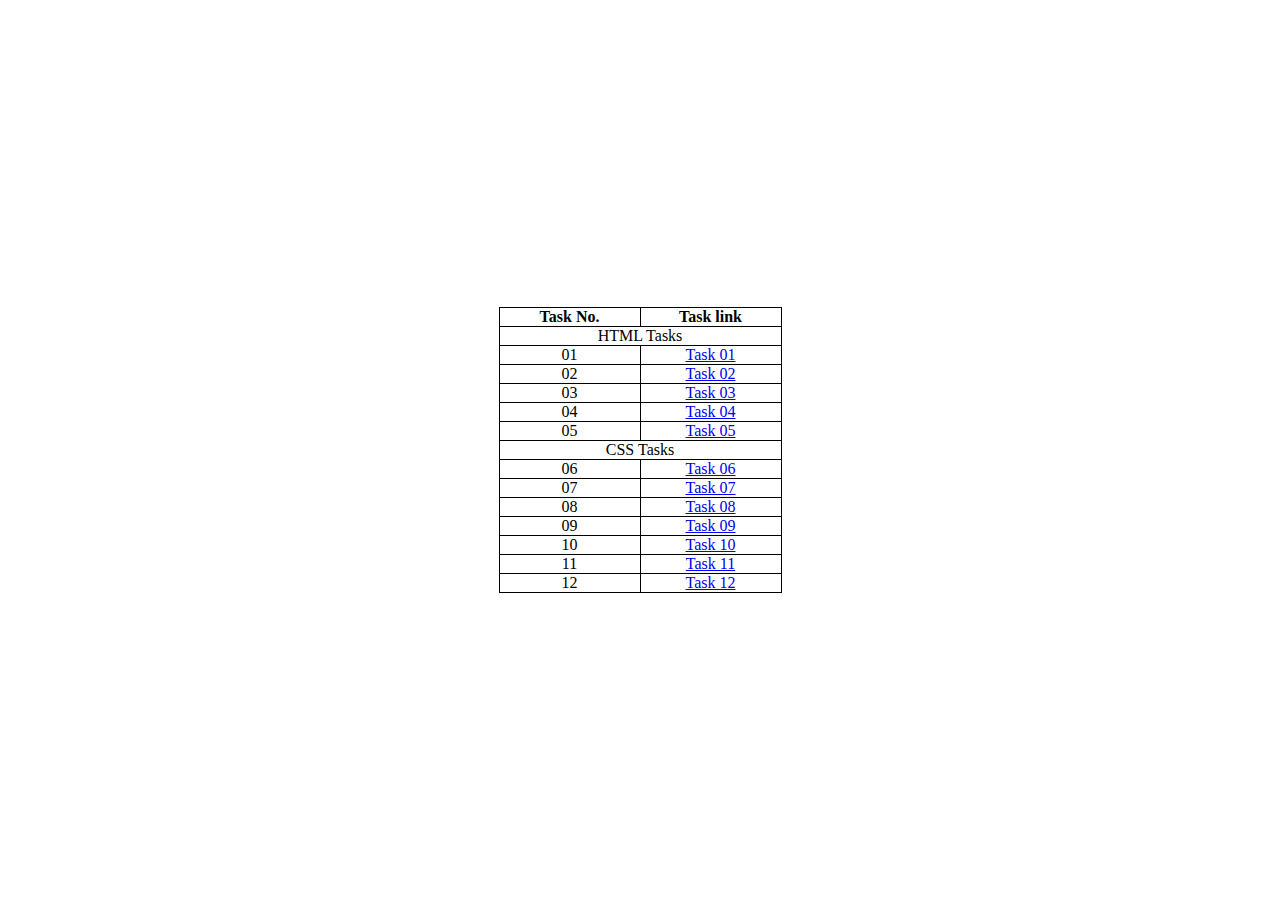
<file: index.html>
<!DOCTYPE html>
<html lang="en">
    <head>
        <title></title>
        <meta charset="UTF-8">
        <meta name="viewport" content="width=device-width, initial-scale=1">
        <title>Index Page</title>
        <link href="css/styles.css" rel="stylesheet">
    </head>
    <body>
        <table>
            <thead>
                <tr>
                    <th>Task No.</th>
                    <th>Task link</th>
                </tr>
            </thead> 
            <tbody>
                <tr>
                    <td colspan="2">HTML Tasks</td>
                </tr>
                <tr>
                    <td>01</td>
                    <td><a href="Task1.html">Task 01</a></td>
                </tr>
                <tr>
                    <td>02</td>
                    <td><a href="Task2.html">Task 02</a></td>
                </tr>
                <tr>
                    <td>03</td>
                    <td><a href="Task3.html">Task 03</a></td>
                </tr>
                <tr>
                    <td>04</td>
                    <td><a href="Task4.html">Task 04</a></td>
                </tr>
                <tr>
                    <td>05</td>
                    <td><a href="Task5.html">Task 05</a></td>
                </tr>
                <tr>
                    <td colspan="2">CSS Tasks</td>
                </tr>
                <tr>
                    <td>06</td>
                    <td><a href="Task6.html">Task 06</a></td>
                </tr>
                <tr>
                    <td>07</td>
                    <td><a href="Task7.html">Task 07</a></td>
                </tr>
                <tr>

                    <td>08</td>
                    <td><a href="Task8.html">Task 08</a></td>
                </tr>
                <tr>
                    <td>09</td>
                    <td><a href="Task9.html">Task 09</a></td>
                </tr>
                <tr>
                    <td>10</td>
                    <td><a href="Task10.html">Task 10</a></td>
                </tr>
                <tr>
                    <td>11</td>
                    <td><a href="Task11.html">Task 11</a></td>
                </tr>
                <tr>
                    <td>12</td>
                    <td><a href="Task12.html">Task 12</a></td>
                </tr>
            </tbody>

        </table>
    </body>
</html>
</file>
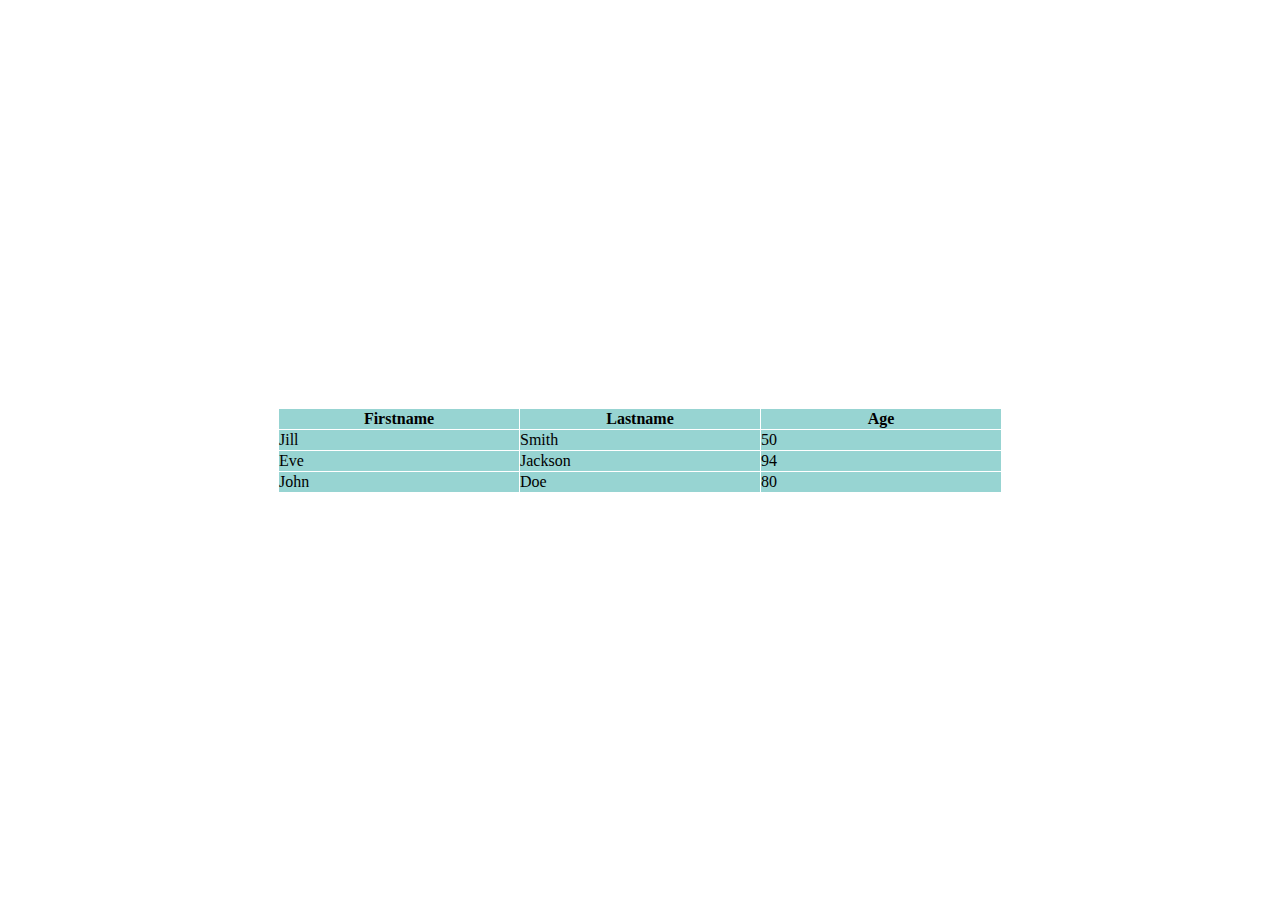
<file: Task1.html>
<!DOCTYPE html>
<html lang="en">
    <head>
        <title></title>
        <meta charset="UTF-8">
        <meta name="viewport" content="width=device-width, initial-scale=1">
        <title>Task-1</title>
        <link href="css/task1.css" rel="stylesheet">
    </head>
    <body>
        <table>
            <thead>
                <tr>
                    <th>Firstname</th>
                    <th>Lastname</th>
                    <th>Age</th>
                </tr>
            </thead>
            <tbody>
                <tr>
                    <td>Jill</td>
                    <td>Smith</td>
                    <td>50</td>
                </tr>
                <tr>
                    <td>Eve</td>
                    <td>Jackson</td>
                    <td>94</td>
                </tr>
                <tr>
                    <td>John</td>
                    <td>Doe</td>
                    <td>80</td>
                </tr>
            </tbody>
        </table>
    </body>
</html>
</file>
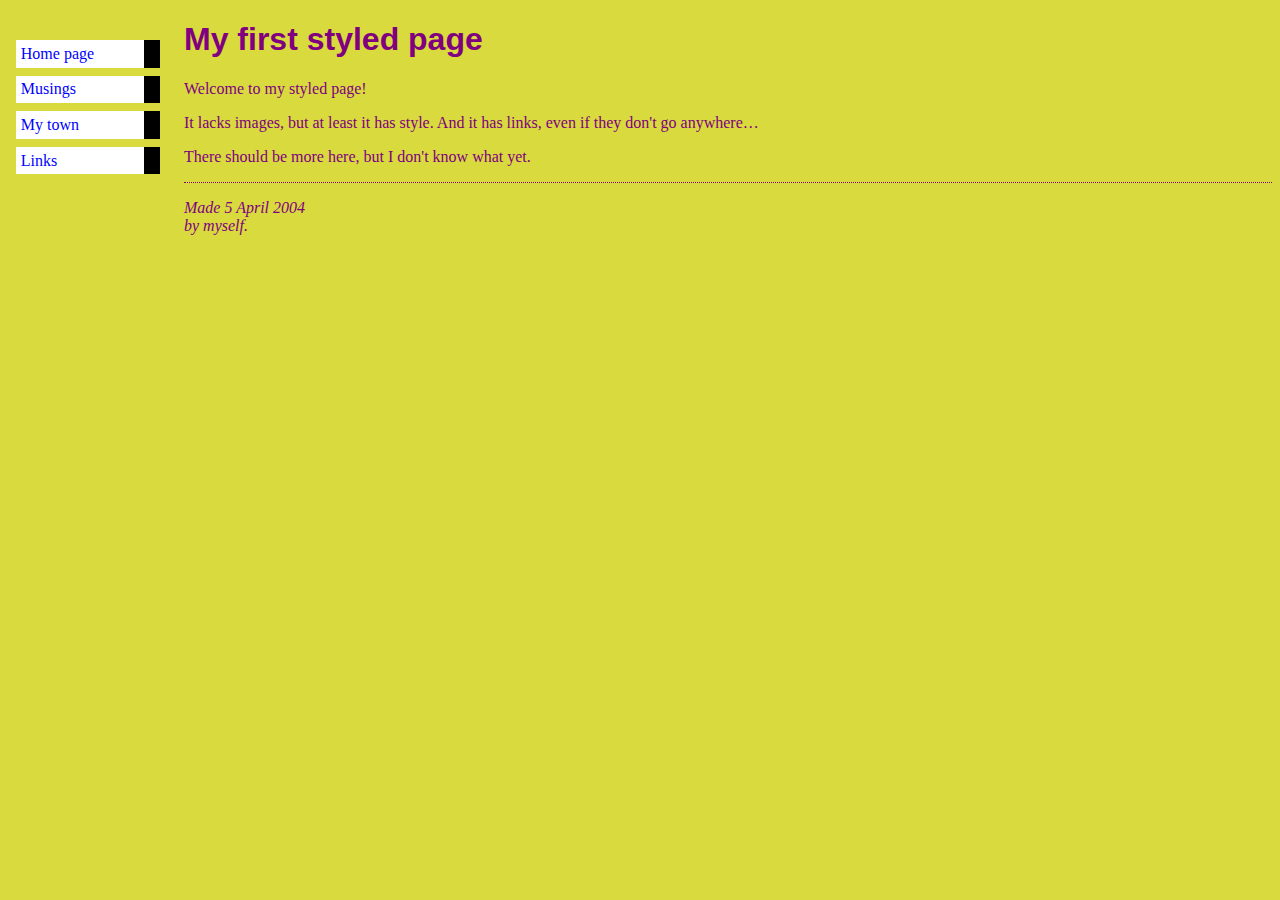
<file: Task10.html>
<!DOCTYPE html>

<html>
  <head>
    <title>My first styled page</title>
    <link rel="stylesheet" href="css/task10.css" />
  </head>

  <body>
    <ul class="navbar">
      <li><a href="index.html">Home page</a></li>
      <li><a href="musings.html">Musings</a></li>
      <li><a href="town.html">My town</a></li>
      <li><a href="links.html">Links</a></li>
    </ul>

    <h1>My first styled page</h1>

    <p>Welcome to my styled page!</p>

    <p>
      It lacks images, but at least it has style. And it has links, even if they
      don't go anywhere&hellip;
    </p>

    <p>There should be more here, but I don't know what yet.</p>

    <address>
      Made 5 April 2004<br />
      by myself.
    </address>
  </body>
</html>
</file>
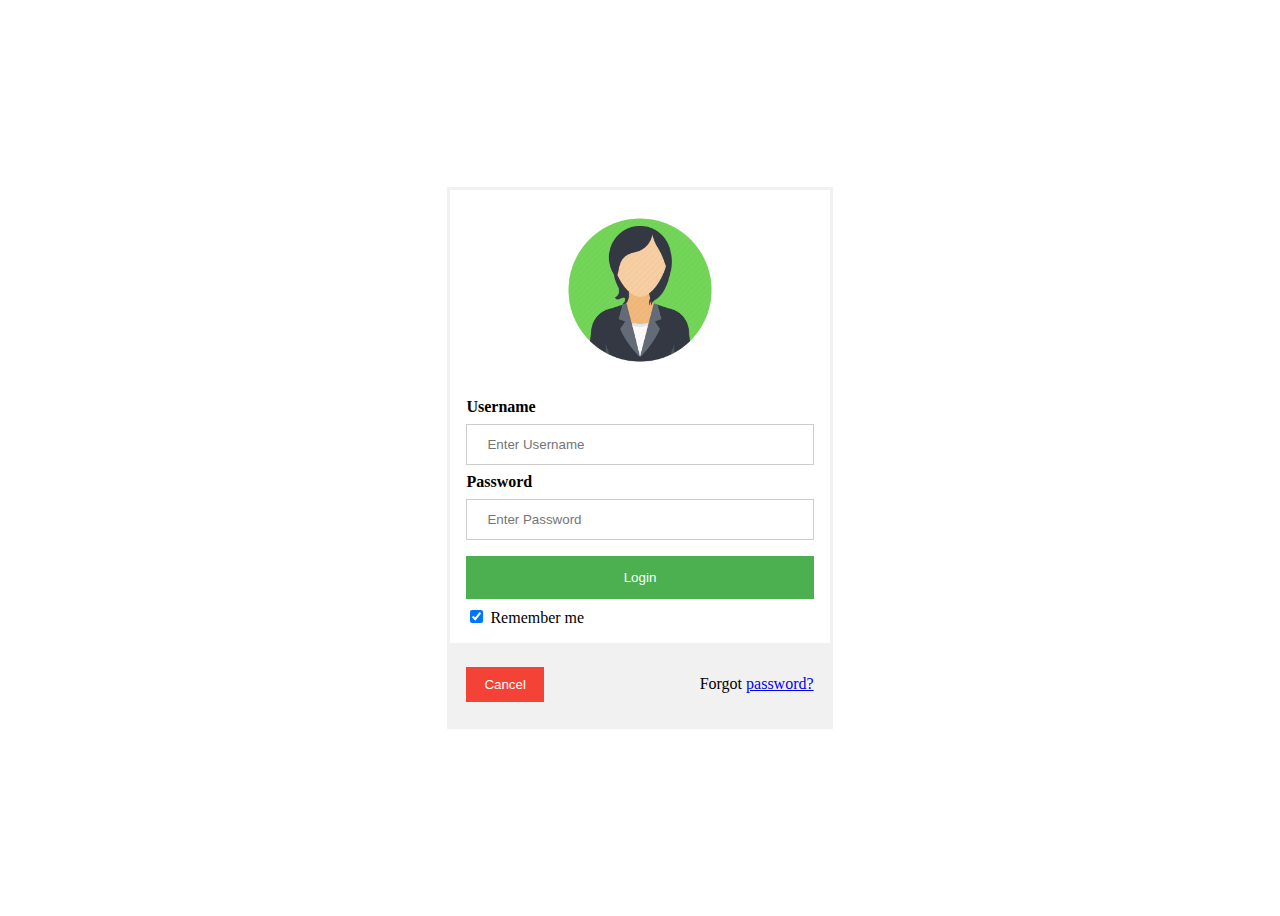
<file: Task11.html>
<!DOCTYPE html>
<html lang="en">
  <head>
    <meta charset="UTF-8" />
    <meta name="viewport" content="width=device-width, initial-scale=1.0" />
    <title>CSSTask-6</title>
    <link rel="stylesheet" href="css/task11.css" />
  </head>
  <body>
    <form action="action_page.php" method="post">
      <div class="imgcontainer">
        <img src="images/image-2.png" alt="Avatar" class="avatar" />
      </div>
      <div class="container">
        <label for="uname"><b>Username</b></label>
        <input type="text" placeholder="Enter Username" name="uname" required />
        <label for="psw"><b>Password</b></label>
        <input
          type="password"
          placeholder="Enter Password"
          name="psw"
          required
        />
        <button type="submit">Login</button>
        <label>
          <input type="checkbox" checked="checked" name="remember" /> Remember
          me
        </label>
      </div>
      <div class="container" style="background-color: #f1f1f1">
        <button type="button" class="cancelbtn">Cancel</button>
        <span class="psw">Forgot <a href="#">password?</a></span>
      </div>
    </form>
  </body>
</html>
</file>
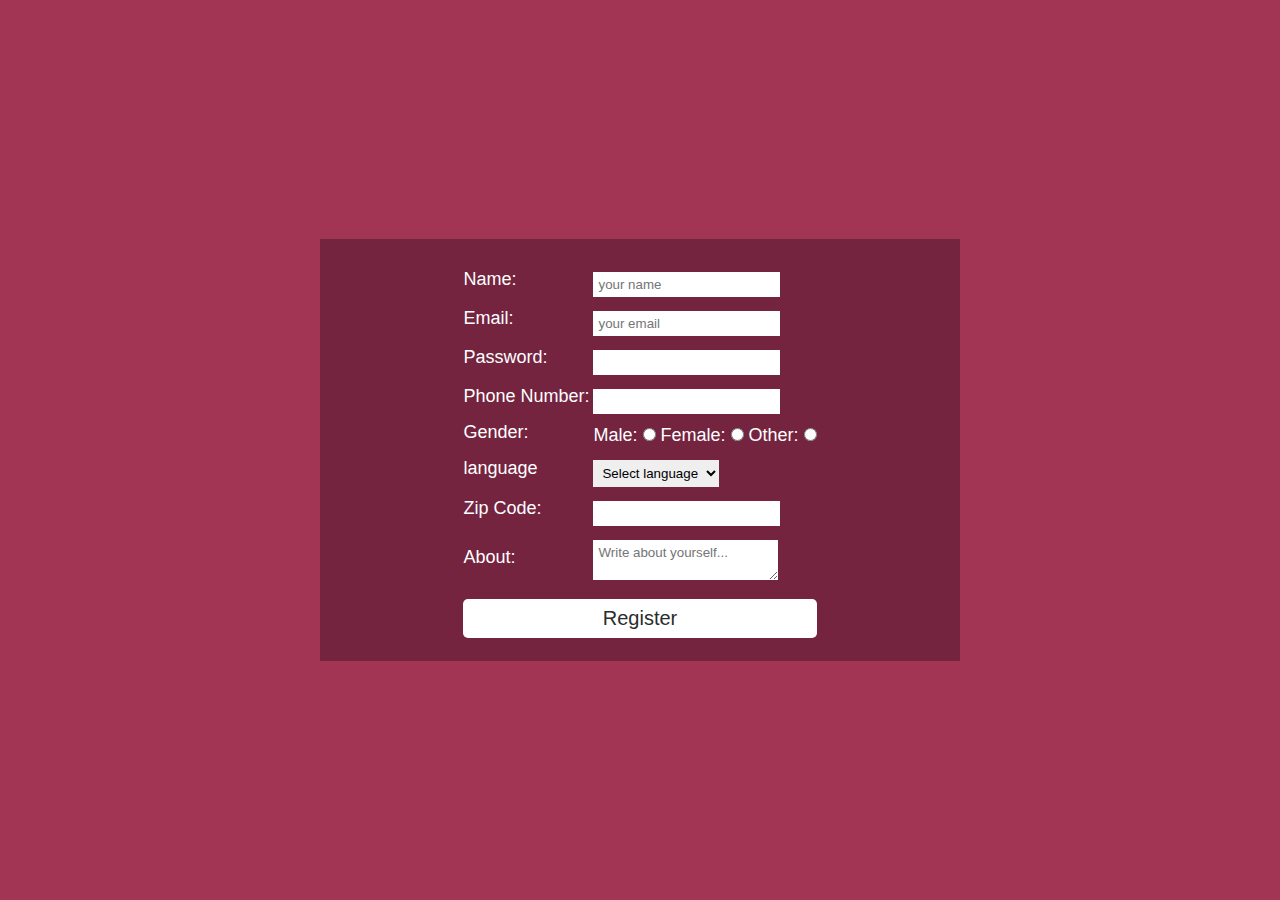
<file: Task12.html>
<!DOCTYPE html>
<html lang="en">
  <head>
    <meta charset="UTF-8" />
    <meta name="viewport" content="width=device-width, initial-scale=1.0" />
    <title>CSSTask-7</title>
    <link rel="stylesheet" href="css/task12.css" />
  </head>
  <body>
    <div class="container">
      <form
        name="registration"
        class="registartion-form"
        onsubmit="return formValidation()"
      >
        <table>
          <tr>
            <td><label for="name">Name:</label></td>
            <td>
              <input
                type="text"
                name="name"
                id="name"
                placeholder="your name"
              />
            </td>
          </tr>
          <tr>
            <td><label for="email">Email:</label></td>
            <td>
              <input
                type="text"
                name="email"
                id="email"
                placeholder="your email"
              />
            </td>
          </tr>
          <tr>
            <td><label for="password">Password:</label></td>
            <td><input type="password" name="password" id="password" /></td>
          </tr>
          <tr>
            <td><label for="phoneNumber">Phone Number:</label></td>
            <td><input type="number" name="phoneNumber" id="phoneNumber" /></td>
          </tr>
          <tr>
            <td><label for="gender">Gender:</label></td>
            <td>
              Male: <input type="radio" name="gender" value="male" /> Female:
              <input type="radio" name="gender" value="female" /> Other:
              <input type="radio" name="gender" value="other" />
            </td>
          </tr>
          <tr>
            <td><label for="language">language</label></td>
            <td>
              <select name="language" id="language">
                <option value="">Select language</option>
                <option value="English">English</option>
                <option value="Spanish">Spanish</option>
                <option value="Hindi">Hindi</option>
                <option value="Arabic">Arabic</option>
                <option value="Russian">Russian</option>
              </select>
            </td>
          </tr>
          <tr>
            <td><label for="zipcode">Zip Code:</label></td>
            <td><input type="number" name="zipcode" id="zipcode" /></td>
          </tr>
          <tr>
            <td><label for="about">About:</label></td>
            <td>
              <textarea
                name="about"
                id="about"
                placeholder="Write about yourself..."
              ></textarea>
            </td>
          </tr>
          <tr>
            <td colspan="2">
              <input type="submit" class="submit" value="Register" />
            </td>
          </tr>
        </table>
      </form>
    </div>
  </body>
</html>
</file>
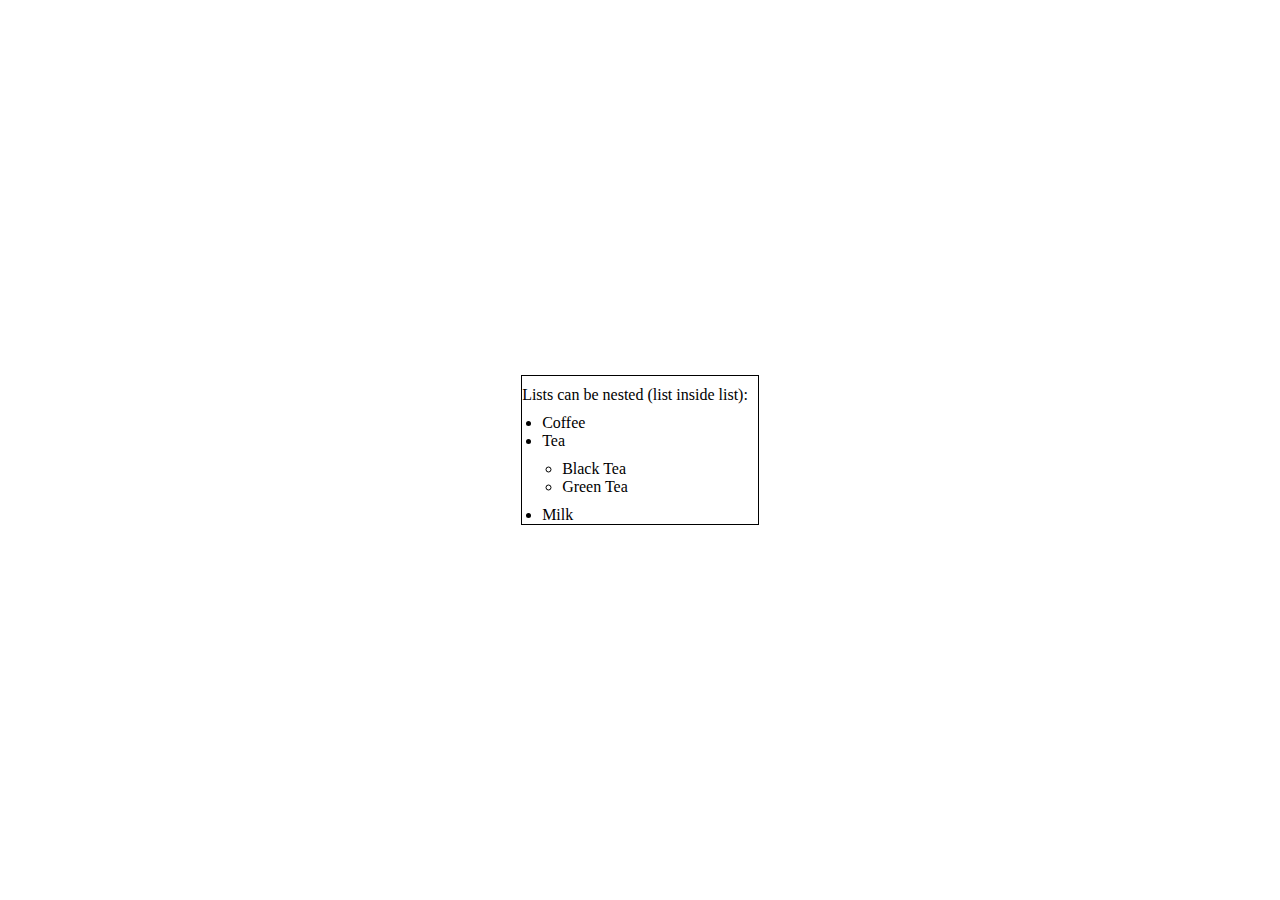
<file: Task2.html>
<!DOCTYPE html>
<html lang="en">
<head>
    <meta charset="UTF-8">
    <meta name="viewport" content="width=device-width, initial-scale=1.0">
    <title>Task-2</title>
    <link rel="stylesheet" href="css/task2.css"></link>
    
</head>
<body>
    <div>
        <p>Lists can be nested (list inside list):</p>
        <ul>
            <li>Coffee</li>
            <li>Tea
                <ul style="list-style-type:circle;">
                    <li>Black Tea</li>
                    <li>Green Tea</li>
                </ul>
            </li>
            <li style="margin-top:10px;">Milk</li>
        </ul>
    </div>
</body>
</html>
</file>
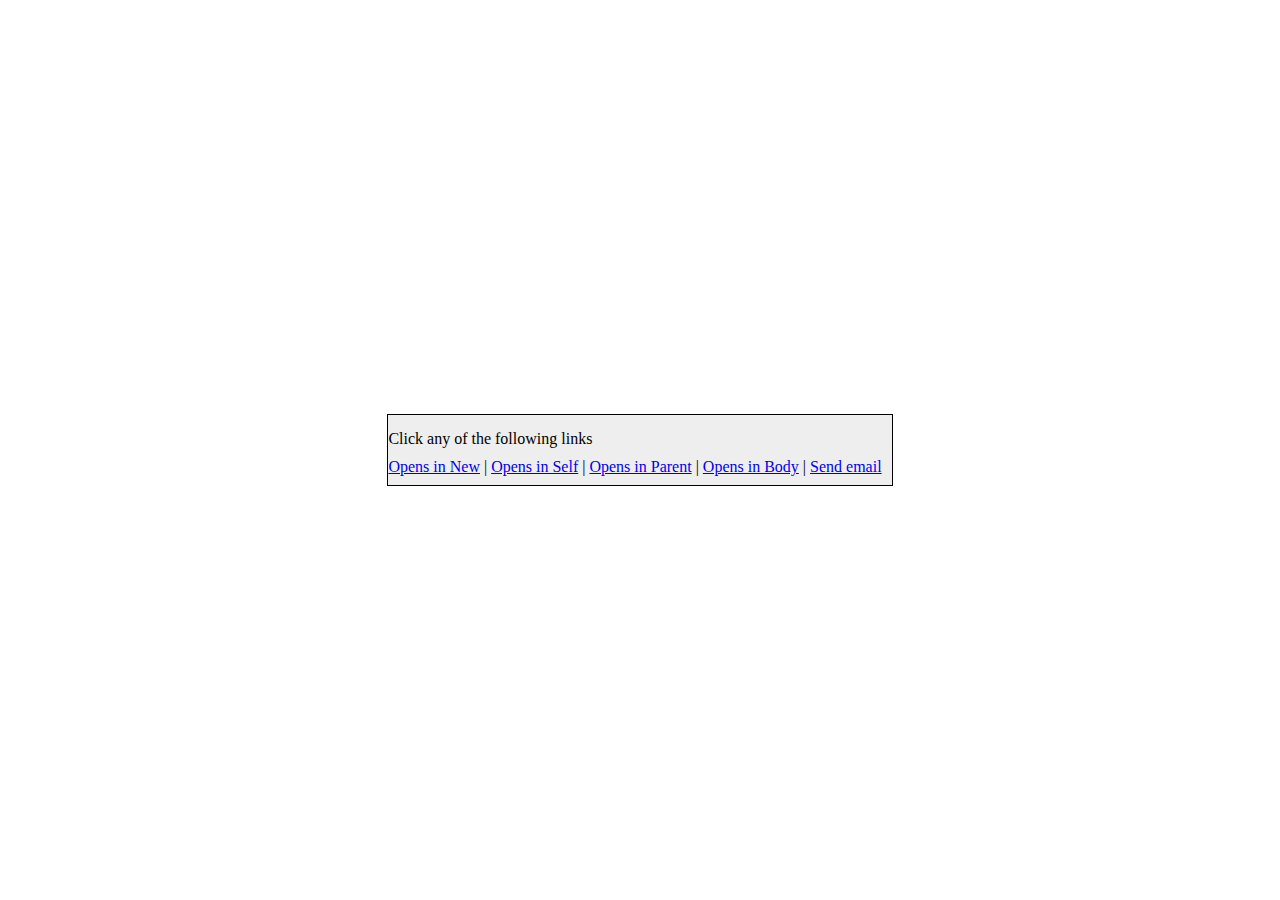
<file: Task3.html>
<!DOCTYPE html>
<html lang="en">

<head>
    <meta charset="UTF-8">
    <meta name="viewport" content="width=device-width, initial-scale=1.0">
    <title>Task-3</title>
    <link rel="stylesheet" href="css/task3.css">
</head>

<body>
    <div style="height:60px">
        <p style="margin-top:5px; margin-bottom: 10px;">Click any of the following links</p>
        <span> <a href="#" target="_blank"> Opens in New</a> | <a href="#" target="_self">Opens in Self</a> | <a href="#" target="_parent"> Opens in Parent</a> | <a
                href="#" target="_top"> Opens in Body</a> | <a href="mailto:premsai.n2021@vitstudent.ac.in"> Send email</a></span>
    </div>
</body>

</html>
</file>
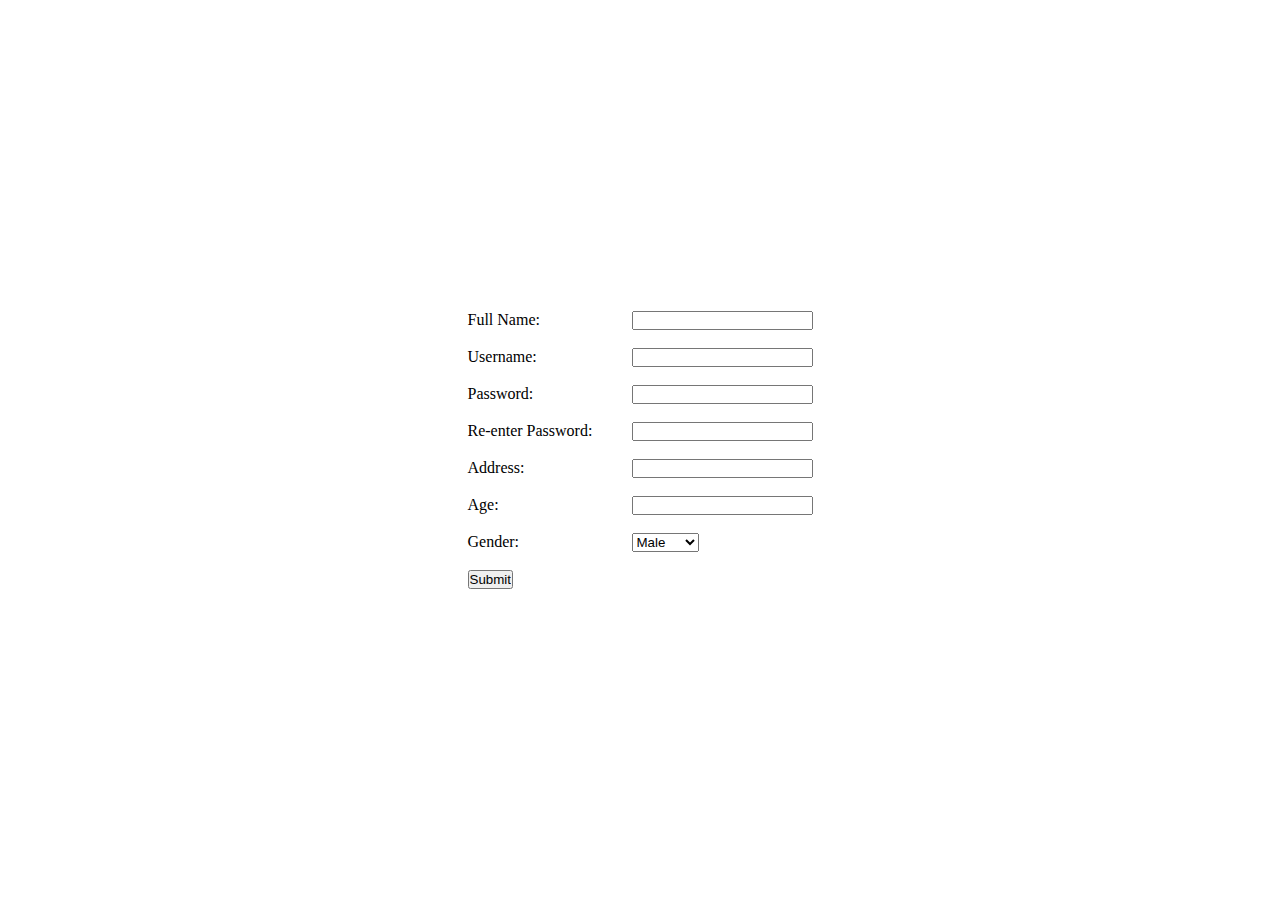
<file: Task4.html>
<!DOCTYPE html>
<html lang="en">
<head>
    <meta charset="UTF-8">
    <meta name="viewport" content="width=device-width, initial-scale=1.0">
    <title>Task-4</title>
    <link rel="stylesheet" href="css/task4.css">
</head>
<body>

        <form action="submit">
            <label for="full_name">Full Name:</label>
            <input type="text" id="full_name" name="full_name" required><br><br>
    
            <label for="username">Username:</label>
            <input type="text" id="username" name="username" required><br><br>
    
            <label for="password">Password:</label>
            <input type="password" id="password" name="password" required><br><br>
    
            <label for="re_password">Re-enter Password:</label>
            <input type="password" id="re_password" name="re_password" required><br><br>
    
            <label for="address">Address:</label>
            <input id="address" name="address" required></input><br><br>
    
            <label for="age">Age:</label>
            <input type="number" id="age" name="age" required><br><br>
    
            <label for="gender">Gender:</label>
            <select id="gender" name="gender">
                <option value="male">Male</option>
                <option value="female">Female</option>
                <option value="other">Other</option>
            </select><br><br>
    
            <input type="submit" value="Submit">
        </form>
</body>
</html>
</file>
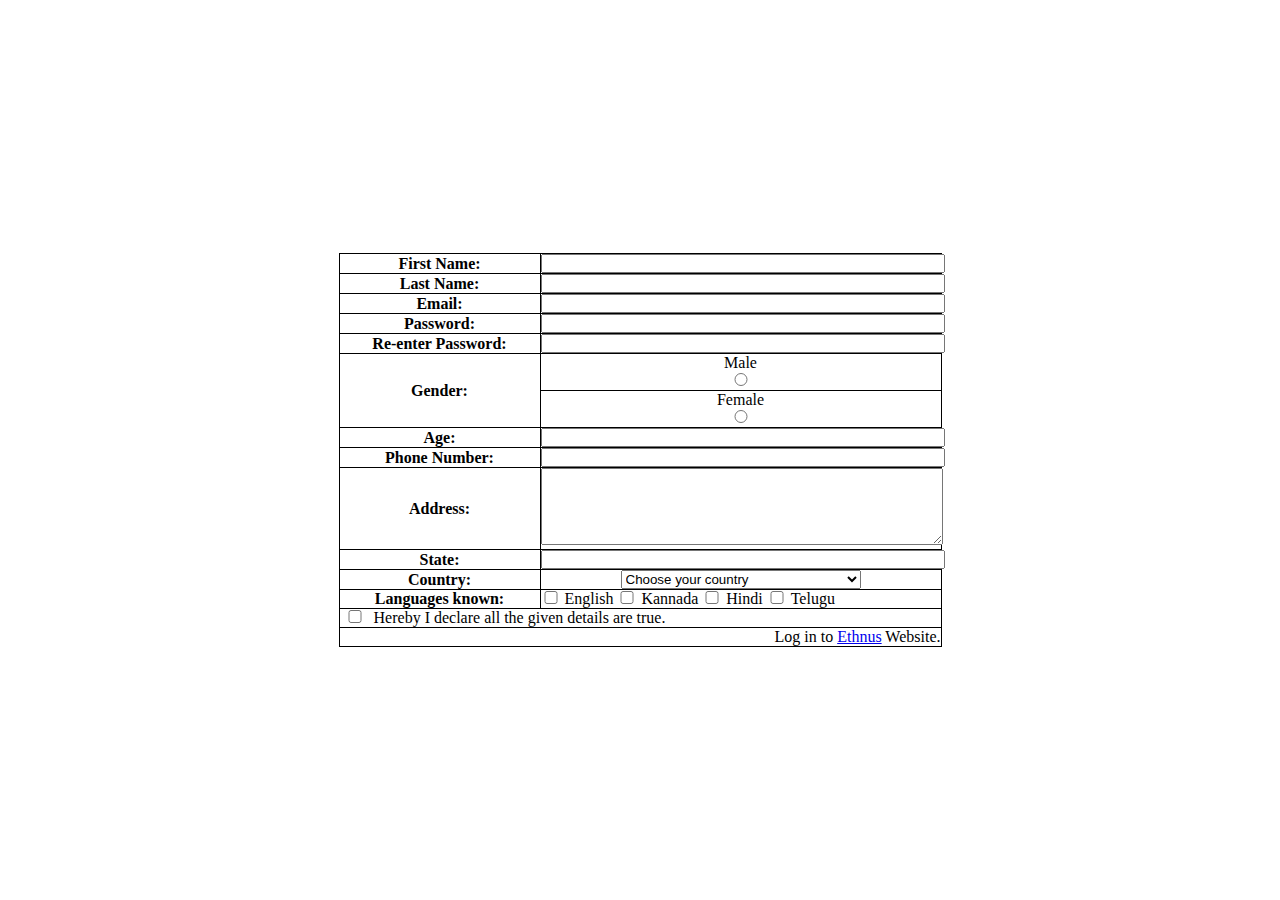
<file: Task5.html>
<!DOCTYPE html>
<html lang="en">

<head>
    <meta charset="UTF-8">
    <meta name="viewport" content="width=device-width, initial-scale=1.0">
    <title>Task-5</title>
    <link rel="stylesheet" href="css/task5.css">
</head>

<body>
    <table>
        <tr>
            <td><label for="firstname"><strong>First Name:</strong></label></td>
            <td class="extend"><input type="text" id="firstname" required></td>
        </tr>
        <tr>
            <td><label for="lastname"><strong>Last Name:</strong></label></td>
            <td class="extend"><input type="text" id="'lastname"></td>
        </tr>
        <tr>
            <td><label for="email"><strong>Email:</strong></label></td>
            <td class="extend"><input id="email" type="email"></td>
        </tr>
        <tr>
            <td><label for="password"><strong>Password:</strong></label></td>
            <td class="extend"><input id='password' type="password"></td>
        </tr>
        <tr>
            <td><label for="repassword"><strong>Re-enter Password:</strong></label></td>
            <td class="extend"><input type="password"></td>
        </tr>
        <tr>
            <td rowspan="2"><label for="gender"><strong>Gender:</strong></label></td>
            <td class="extend" style="text-align: center;">
                <label for="male">Male</label>
                <input id="male" type="Radio">
            </td>
        </tr>
        <tr>

            <td class="extend" style="text-align: center;">
                <label for="female">Female</label>
                <input id="female" type="Radio">
            </td>
        </tr>
        </tr>
        <tr>
            <td><label for="age"><strong>Age:</strong></label></td>
            <td><input type="text" id="age"></td>
        </tr>
        <tr>
            <td><label for="phno"><strong>Phone Number:</strong></label></td>
            <td><input type="number" id="phno"></td>
        </tr>
        <tr>
            <td rowspan="5"><label for="addr"><strong>Address:</strong></label></td>
            <td rowspan="5"><textarea rows="5" id="addr"></textarea></td>
        </tr>
        <tr>

        </tr>
        <tr>

        </tr>
        <tr></tr>
        <tr></tr>
        <tr></tr>
        <tr>
            <td><label for="state"><strong>State:</strong></label></td>
            <td><input type="text" id="state"></td>
        </tr>
        <tr>
            <td><label for="country"><strong>Country:</strong></label></td>
            <td>
                <select style="width: 60%;" id="country" name="country">
                    <option value="" disabled selected>Choose your country</option>
                    <option value="India">India</option>
                    <option value="female">U.S.A.</option>
                    <option value="Germany">Germany</option>
                </select>
            </td>
        </tr>
        <tr>
            <td><label for="lang"><strong>Languages known:</strong></label></td>
            <td style="text-align:left;">
                <input class= "cb"type="checkbox" id="english" name="languages" value="English">
                <label for="english">English</label>

                <input class= "cb"type="checkbox" id="kannada" name="languages" value="Kannada">
                <label for="kannada">Kannada</label>

                <input class= "cb"type="checkbox" id="hindi" name="languages" value="Hindi">
                <label for="hindi">Hindi</label>

                <input class= "cb"type="checkbox" id="telugu" name="languages" value="Telugu">
                <label for="telugu">Telugu</label>
            </td>
        </tr>
        <tr>
            
            <td colspan="2"  style="text-align:left;"><span><input type="checkbox" class="cb"> Hereby I declare all the given details are true.</span></td>
        </tr>
        <tr>
            <td colspan="2" style="text-align: end;">Log in to <a href="#">Ethnus</a> Website.</td>
        </tr>
        


    </table>
</body>

</html>
</file>
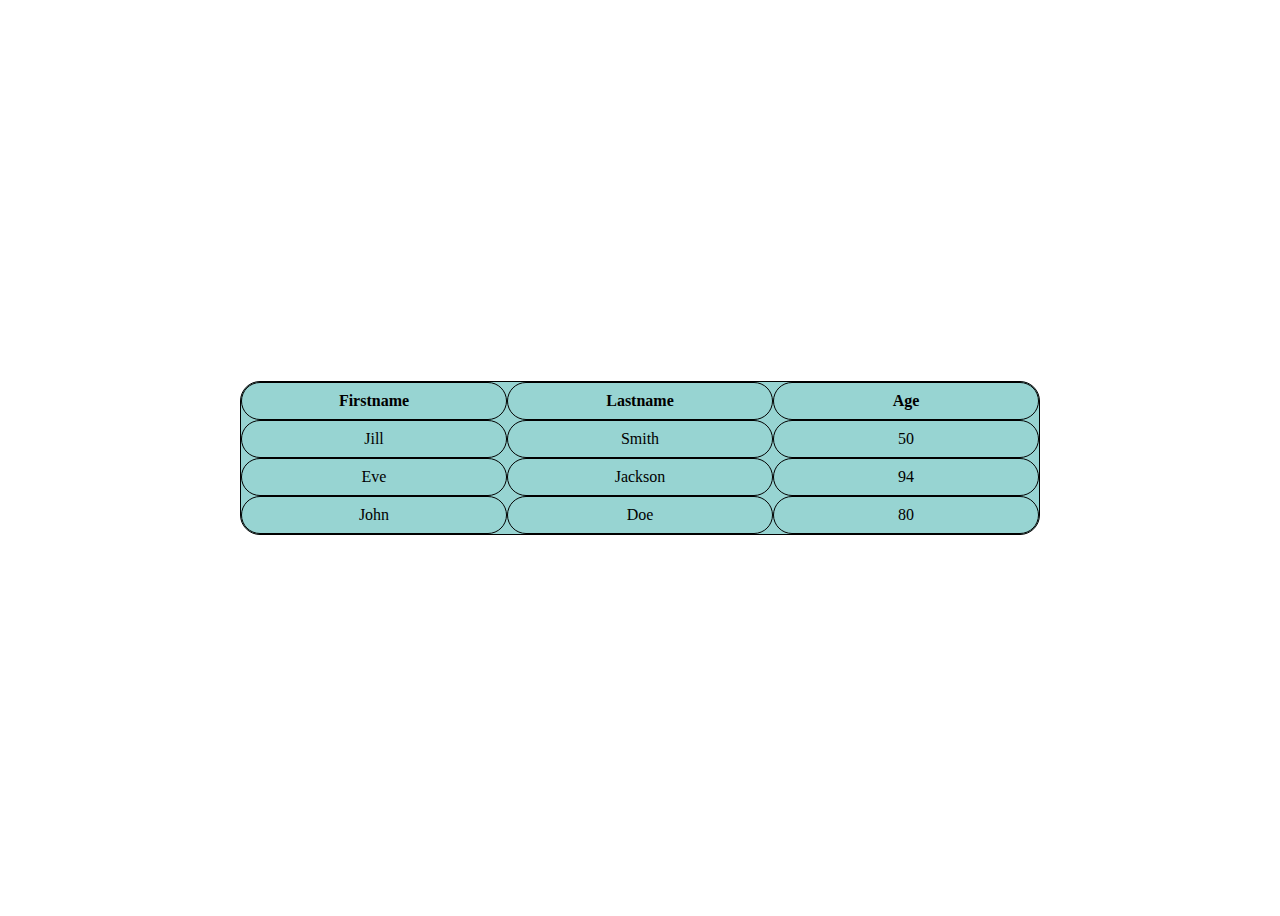
<file: Task6.html>
<!DOCTYPE html>
<html lang="en">
<head>
    <meta charset="UTF-8">
    <meta name="viewport" content="width=device-width, initial-scale=1.0">
    <title>CSSTask-1</title>
    <link rel="stylesheet" href="css/task6.css">
</head>
<body>
    <table>
        <thead>
            <tr>
                <th>Firstname</th>
                <th>Lastname</th>
                <th>Age</th>
            </tr>
        </thead>
        <tbody>
            <tr>
                <td>Jill</td>
                <td>Smith</td>
                <td>50</td>
            </tr>
            <tr>
                <td>Eve</td>
                <td>Jackson</td>
                <td>94</td>
            </tr>
            <tr>
                <td>John</td>
                <td>Doe</td>
                <td>80</td>
            </tr>
        </tbody>
    </table>
</body>
</html>
</file>
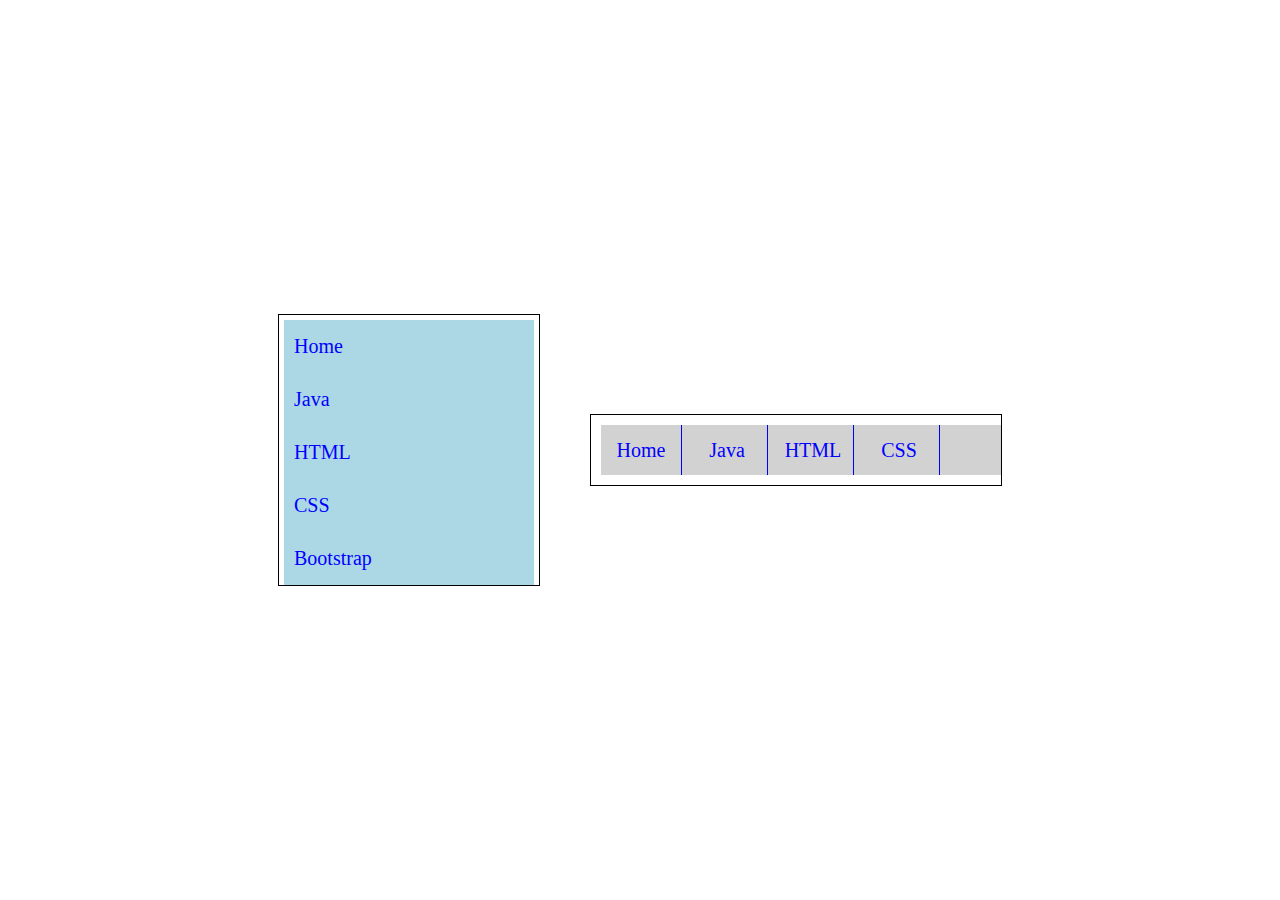
<file: Task7.html>
<!DOCTYPE html>
<html lang="en">
<head>
    <meta charset="UTF-8">
    <meta name="viewport" content="width=device-width, initial-scale=1.0">
    <title>CSSTask-2</title>
    <link rel="stylesheet" href="css/task7.css">
</head>
<body>
   
    
    <div class="verdiv">
        <ul class="navbar">
            <li>Home</a></li>
            <li>Java</a></li>
            <li>HTML</a></li>
            <li>CSS</a></li>
            <li>Bootstrap</a></li>
        </ul>

    </div>
    <div class="hordiv" >
        <ul class="horizontal">
            <li>Home</li>
            <li>Java</li>
            <li>HTML</li>
            <li>CSS</li>
        </ul>
    </div>
</body>
</html>
</file>
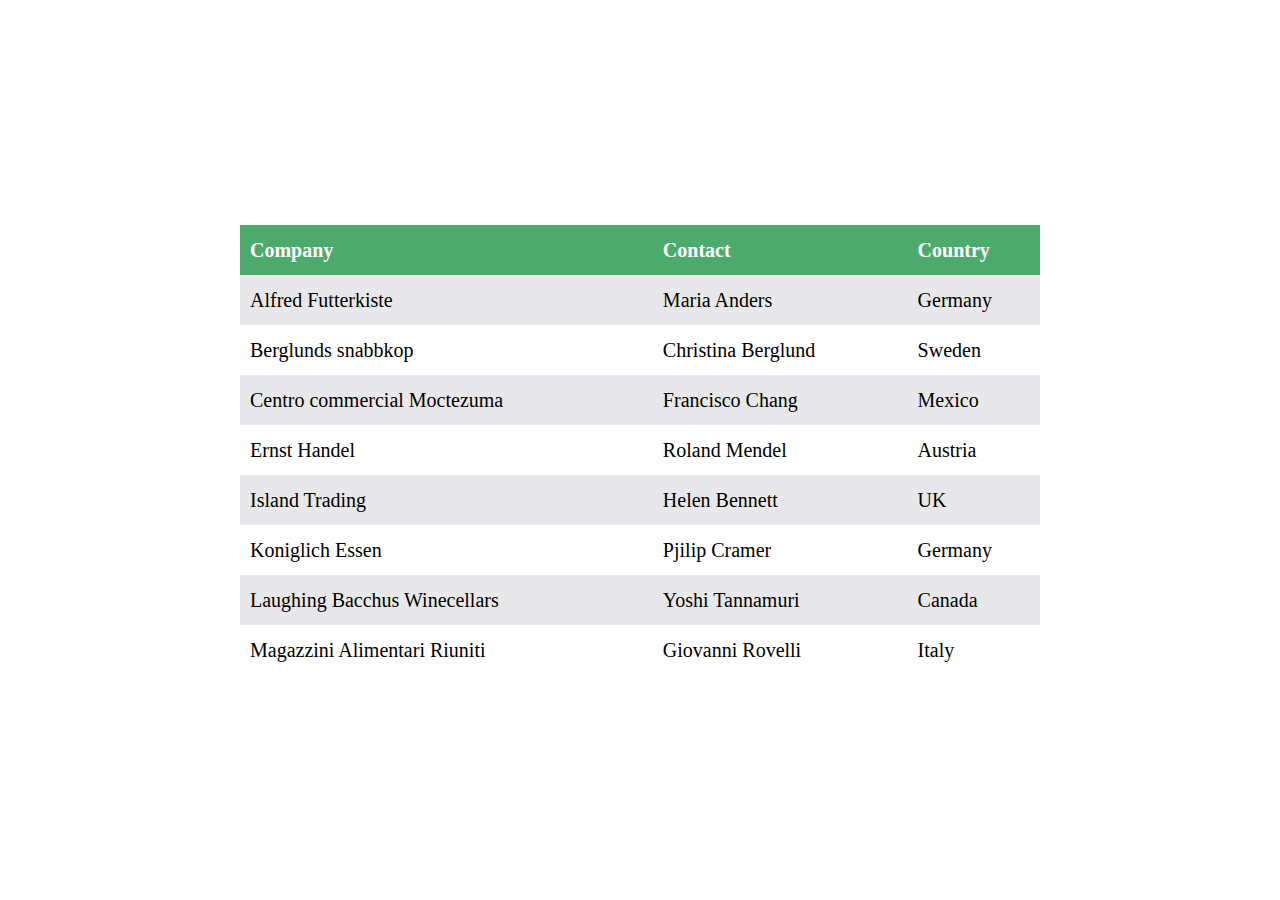
<file: Task8.html>
<!DOCTYPE html>
<html lang="en">
<head>
    <meta charset="UTF-8">
    <meta name="viewport" content="width=device-width, initial-scale=1.0">
    <title>CSSTask-3</title>
    <link rel="stylesheet" href="css/task8.css">
</head>
<body>
    <table>
        <thead>
            <tr style="background-color: #4CAA6D; color:white;">
                <th>Company</th>
                <th>Contact</th>
                <th>Country</th>
            </tr>
        </thead>
        <tbody>
            <tr class="dark">
                <td class="comp">Alfred Futterkiste</td>
                <td class="cont">Maria Anders</td>
                <td class="cont">Germany</td>
            </tr>
            <tr>
                <td class="comp">Berglunds snabbkop</td>
                <td class="cont">Christina Berglund</td>
                <td class="cont">Sweden</td>
            </tr>
            <tr class="dark">
                <td class="comp">Centro commercial Moctezuma</td>
                <td class="cont">Francisco Chang</td>
                <td class="cont">Mexico</td>
            </tr>
            <tr>
                <td class="comp">Ernst Handel</td>
                <td class="cont">Roland Mendel</td>
                <td class="cont">Austria</td>
            </tr>
            <tr class="dark">
                <td class="comp">Island Trading</td>
                <td class="cont">Helen Bennett</td>
                <td class="cont">UK</td>
            </tr>
            <tr>
                <td class="comp">Koniglich Essen</td>
                <td class="cont">Pjilip Cramer</td>
                <td class="cont">Germany</td>
            </tr>
            <tr class="dark">
                <td class="comp">Laughing Bacchus Winecellars</td>
                <td class="cont">Yoshi Tannamuri</td>
                <td class="cont">Canada</td>
            </tr>
            <tr>
                <td class="comp">Magazzini Alimentari Riuniti</td>
                <td class="cont">Giovanni Rovelli</td>
                <td class="cont">Italy</td>
            </tr>
        </tbody>
    </table>
</body>
</html>
</file>
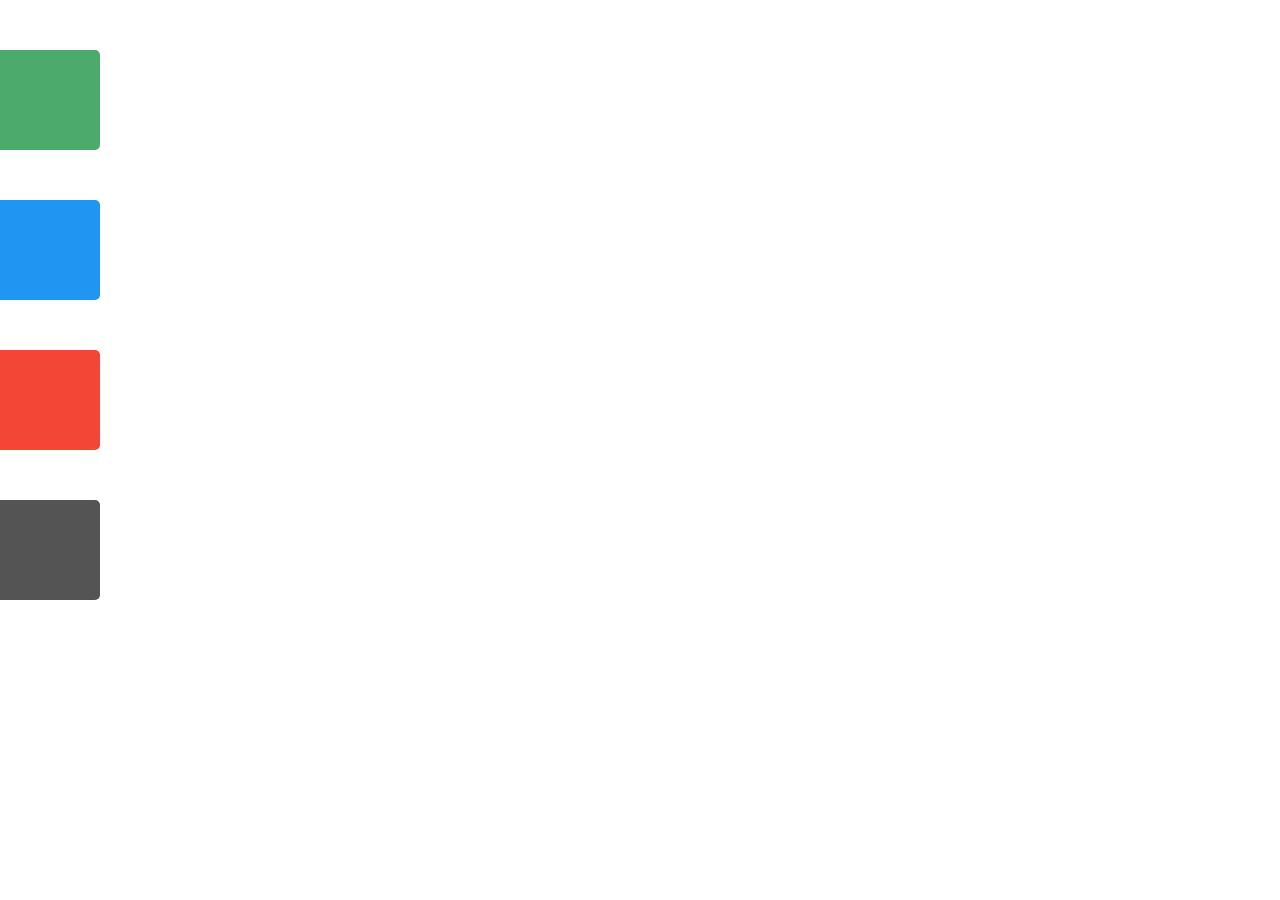
<file: Task9.html>
<!DOCTYPE html>
<html lang="en">
<head>
    <meta charset="UTF-8">
    <meta name="viewport" content="width=device-width, initial-scale=1.0">
    <title>CSSTask-4</title>
    <link rel="stylesheet" href="css/task9.css">
</head>
<body>
    <div class='div1'></div>
    <div class ='div2'></div>
    <div class="div3"></div>
    <div class="div4"></div>
</body>
</html>
</file>
<file: css/styles.css>
*{
    margin: 0;
    padding: 0;
}

table,th,td{
    border:1px solid black;
    border-collapse: collapse;
}

th,td{
    width:140px;
    text-align: center;
}

body{
    height:100vh;
    display: flex;
    align-items: center;
    justify-content: center;
}
</file>
<file: css/task1.css>
*{
    margin: 0;
    padding: 0;
}

table,th,td{
    border:1px solid white;
    background-color: #97D4D2;
    border-collapse: collapse;
}

th,td{
    height:20px;
    width:240px;
}

body{
    height:100vh;
    display: flex;
    align-items: center;
    justify-content: center;
}
</file>
<file: css/task10.css>
body {
  padding-left: 11em;
  font-family: Georgia, "Times New Roman",
        Times, serif;
  color: purple;
  background-color: #d8da3d }
ul.navbar {
  list-style-type: none;
  padding: 0;
  margin: 0;
  position: absolute;
  top: 2em;
  left: 1em;
  width: 9em }
h1 {
  font-family: Helvetica, Geneva, Arial,
        SunSans-Regular, sans-serif }
ul.navbar li {
  background: white;
  margin: 0.5em 0;
  padding: 0.3em;
  border-right: 1em solid black }
ul.navbar a {
  text-decoration: none }
a:link {
  color: blue }
a:visited {
  color: purple }
address {
  margin-top: 1em;
  padding-top: 1em;
  border-top: thin dotted }
</file>
<file: css/task11.css>
body{
    display: flex;
    height: 100vh;
    justify-content: center;
    align-items:center ;
}
form {
    border: 3px solid #f1f1f1;
    width:30%;
  }

  input[type=text], input[type=password] {
    width: 100%;
    padding: 12px 20px;
    margin: 8px 0;
    display: inline-block;
    border: 1px solid #ccc;
    box-sizing: border-box;
  }

  button {
    background-color: #4CAF50;
    color: white;
    padding: 14px 20px;
    margin: 8px 0;
    border: none;
    cursor: pointer;
    width: 100%;
  }

  button:hover {
    opacity: 0.8;
  }

  .cancelbtn {
    width: auto;
    padding: 10px 18px;
    background-color: #f44336;
  }

  .imgcontainer {
    text-align: center;
    margin: 24px 0 12px 0;
  }

  img.avatar {
    width: 40%;
    border-radius: 50%;
  }

  .container {
    padding: 16px;
  }

  span.psw {
    float: right;
    padding-top: 16px;
  }
</file>
<file: css/task12.css>
* {
    margin: 0
  }
  
  .container {
    display: flex;
    justify-content: center;
    align-items: center;
    flex-direction: column;
    height: 100vh;
    background-color: #A23554
  }
  
  .container h1 {
    color: white;
    font-family: sans-serif;
    margin: 20px;
  }
  
  .registartion-form {
    display: flex;
    justify-content: center;
    align-items: center;
    width: 600px;
    color: rgb(255, 255, 255);
    font-size: 18px;
    font-family: sans-serif;
    background-color: #74243F;
    padding: 20px;
  }
  
  .registartion-form input,
  .registartion-form select,
  .registartion-form textarea {
    border: none;
    padding: 5px;
    margin-top: 10px;
    font-family: sans-serif;
  }
  
  .registartion-form input:focus,
  .registartion-form textarea:focus {
    box-shadow: 3px 3px 10px rgb(228, 228, 228), -3px -3px 10px rgb(224, 224, 224);
  }
  
  .registartion-form .submit {
    width: 100%;
    padding: 8px 0;
    font-size: 20px;
    color: rgb(44, 44, 44);
    background-color: #ffffff;
    border-radius: 5px;
  }
  
  .registartion-form .submit:hover {
    box-shadow: 3px 3px 6px rgb(255, 214, 176);
  }
</file>
<file: css/task2.css>
*{
    margin: 0;
    padding: 0;
}

div{
    padding-top: 10px;
    padding-right: 10px;
    border:1px solid black;
}

body{
    height:100vh;
    display: flex;
    justify-content: center;
    align-items: center;
}
ul{
    padding-left: 20px;
    margin-top:10px;
}
</file>
<file: css/task3.css>
*{
    margin: 0;
    padding: 0;
}

div{
    padding-top: 10px;
    padding-right: 10px;
    border:1px solid black;
    background-color: #EFEEEF;
}

body{
    height:100vh;
    display: flex;
    justify-content: center;
    align-items: center;
}
</file>
<file: css/task4.css>
*{
    margin: 0;
    padding: 0;
}

body{
    height:100vh;
    display: flex;
    justify-content: center;
    align-items: center;
}

label {
    display: inline-block;
    width: 150px; 
    text-align: left;
    margin-right: 10px; 
}
</file>
<file: css/task5.css>
*{
    margin: 0;
    padding: 0;
}

table,th,td{
    border:1px solid black;
    padding: 0;
    border-collapse: collapse;
    text-align: center;
}

body{
    height:100vh;
    display: flex;
    justify-content: center;
    align-items: center;
}
input{
    width: 100%;
}

td{
    width:200px;
}

.extend{
    width:400px;
}

textarea{
    height: 100%;
    width:100%;
}

label, input{
    display: inline-block;
}

.cb{
    width:5%;
}
</file>
<file: css/task6.css>
/* *{
    margin: 0;
    padding: 0;
}

table,th,td{
    border:1px solid black;
    background-color: #97D4D2;
    border-collapse: collapse;
}

table{
    border-spacing: 20px;
}

th,td{
    height:20px;
    width:240px;
    
}
*/

 body{
    height:100vh;
    display: flex;
    align-items: center;
    justify-content: center;
} 

table {
    border-collapse: separate;
    border-spacing: 0;
    border:black solid 1px; 
    background-color: #97D4D2;
    border-radius: 20px; 

}

td, th {
    padding: 8px 12px; 
    text-align: center; 
    border-radius: 20px; 
    height:20px;
    width:240px;
    border: black 1px solid;
}
</file>
<file: css/task7.css>
*{
    margin: 0;
    padding: 0;
}
body{
    width: 100vw;
    height: 100vh;
    display: flex;
    justify-content: center;
    align-items: center;
}

.verdiv {
    min-width:250px;
    min-height:250px;
    border:1px solid black;
    padding:5px;
    padding-bottom: 0;
}

.navbar{
    list-style: none;
}

.navbar>li{
    padding: 15px 0;
    font-size: 20px;
    color: blue;
    padding-left: 10px;
    background-color: #ACD8E6;
}

.navbar li:hover{
    color:white; 
    background-color: #FBA730;
}


.hordiv{
    margin-left:50px;
    width:400px;
    height: 50px;
    padding: 10px 0;
    padding-left: 10px;
    border:1px solid black;
}

.horizontal{
    font-size: 20px;
    background-color: #D3D2D2;
    height:100%;
}

.horizontal li{
    height: 100%;
    width: 80px;
    display: inline-block;
    border-right: blue 1px solid;
    color:blue;
    display: inline-block;
    text-align: center;
    line-height: 50px;
}

.horizontal li:hover{
    background-color: #818180;
    color: white;
}
</file>
<file: css/task8.css>
*{
    margin:0;
    padding:0;
}

body{
    height: 100vh;
    display: flex;
    justify-content: center;
    align-items:center;
}

table, th, tr, td {
    border-collapse: collapse;
    /* border: none; */
}

th{
    text-align: start;
}

table{
    /* border:1px solid grey; */
    width:800px;
    column-gap: 0;
}
tr{
    height:50px;
    font-size: 20px;
}

td, th {
    padding-left: 10px;
}

.dark{
    background-color: #E8E8EA;
}
</file>
<file: css/task9.css>
*{
    margin:0;
    padding:0;
}

div{
    height:100px;
    width:100px;
    position: fixed;
    left:0;
    border-radius: 0px 5px 5px 0px;
}

div:hover{
    width:120px;
    transition: width 0.3s;
}

.div1{
    background-color: #4CAA6D;
    margin-top:50px;
}

.div2{
    background-color:#2096F2;
    margin-top:200px;
}

.div3{
    background-color: #F34637;
    margin-top:350px;
}

.div4{
    background-color: #555454;
    margin-top:500px;
}
</file>
